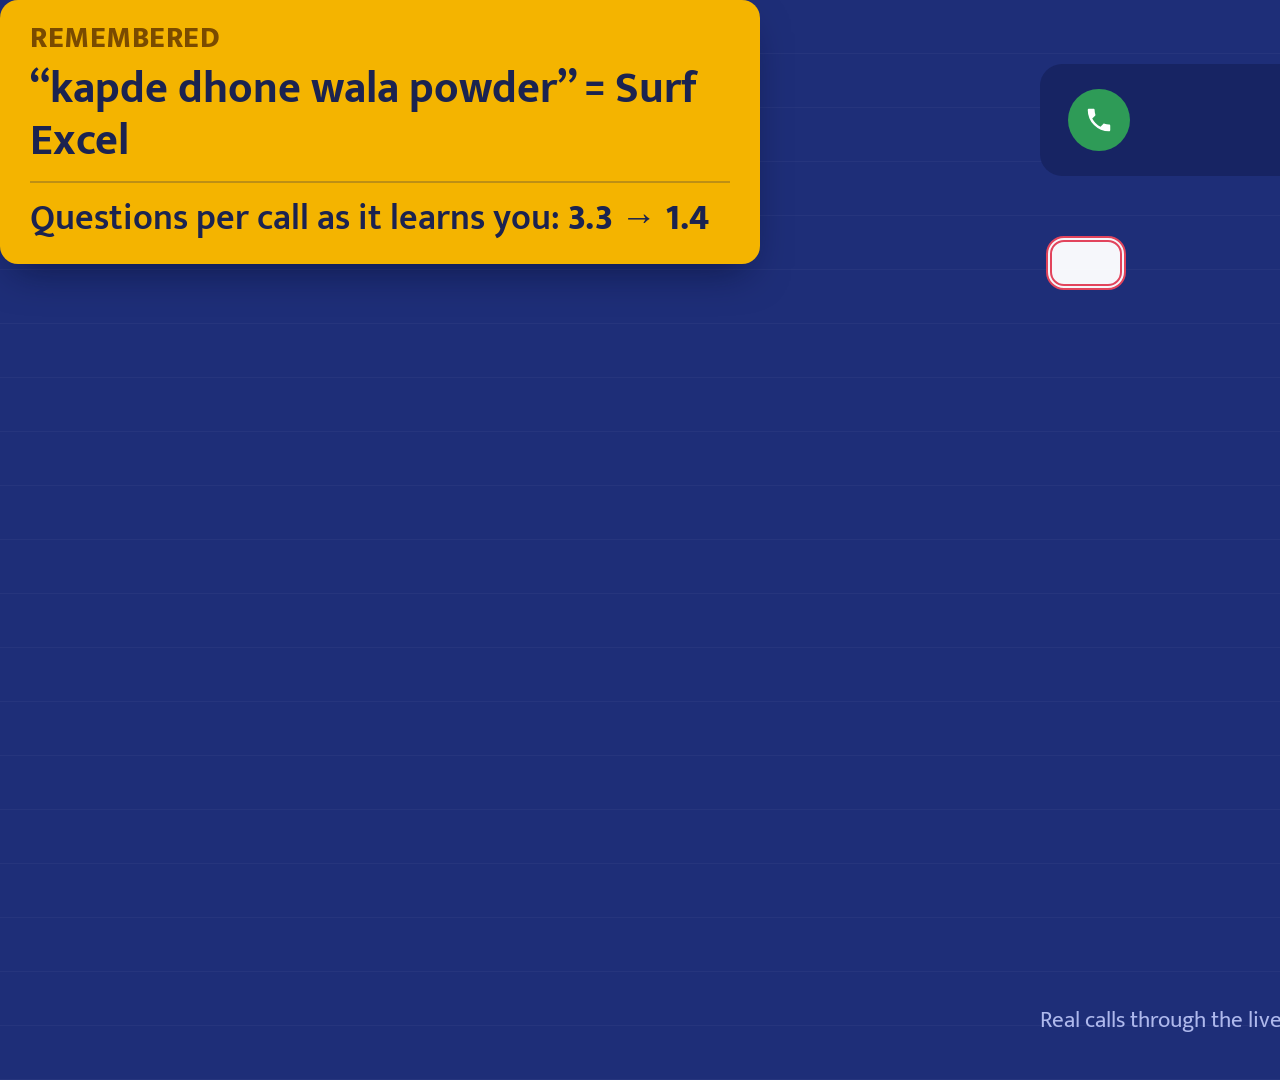
<file: video/film.html>
<!doctype html>
<html><head><meta charset="utf-8">
<link href="https://fonts.googleapis.com/css2?family=Kalam&family=Mukta:wght@400;500;600;700;800&family=Tiro+Devanagari+Hindi&display=swap" rel="stylesheet">
<style>
/* BharatVoice launch film, 1920x1080. Khata palette: neel ink-blue, haldi, margin red, paper. */
:root { --neel: #1e2e78; --neel-2: #172463; --haldi: #f4b400; --red: #e2445c; --paper: #fdfeff; --mute: #aeb8ec; --soft: #c9d2ff; }
* { box-sizing: border-box; }
html, body { margin: 0; width: 1920px; height: 1080px; overflow: hidden; background: var(--neel); font-family: Mukta, sans-serif; }
body { background-image: repeating-linear-gradient(to bottom, transparent 0 53px, rgba(255,255,255,.035) 53px 54px); }

/* the real app, recorded: parchi + call state */
.cam { position: absolute; left: 70px; top: 52px; width: 886px; height: 976px; overflow: hidden; }
.cam img { position: absolute; transform-origin: 0 0; }

/* right column */
.right { position: absolute; left: 1040px; top: 0; width: 810px; height: 1080px; }
.call { position: absolute; top: 64px; left: 0; right: 0; height: 112px; display: flex; align-items: center; gap: 22px;
        background: var(--neel-2); border-radius: 22px; padding: 0 28px; }
.call .ic { width: 62px; height: 62px; border-radius: 50%; background: #2e9b57; flex: none; display: grid; place-items: center; }
.call .ic svg { width: 30px; height: 30px; }
.call .ic.ring { background: var(--haldi); }
.call .who { flex: 1; min-width: 0; }
.call .who b { display: block; font: 600 33px/1.15 Mukta; color: var(--paper); white-space: nowrap; }
.call .who span { display: block; font: 500 24px/1.3 Mukta; color: var(--mute); }
.call canvas { width: 230px; height: 64px; flex: none; }

.stamp { position: absolute; top: 236px; left: 6px; padding: 18px 34px 14px; border: 6px double var(--red); border-radius: 18px;
         color: var(--red); background: rgba(253, 254, 255, .97); transform-origin: 30% 60%; }
.stamp .d { font: 400 104px/1 'Tiro Devanagari Hindi'; display: block; }
.stamp .e { font: 700 54px/1.1 Mukta; display: block; margin-top: 10px; color: #9e1328; letter-spacing: -.3px; }

.lines { position: absolute; left: 0; right: 0; bottom: 118px; }
.line { margin-top: 26px; }
.line b { display: block; font: 600 28px/1.2 Mukta; margin-bottom: 6px; }
.line b.shop { color: var(--haldi); } .line b.caller { color: var(--mute); }
.line p { margin: 0; font: 600 60px/1.16 Mukta; color: var(--paper); }
.line.old p { font-size: 36px; font-weight: 500; color: var(--soft); }
.line p .w { opacity: 0; } .line p .w.on { opacity: 1; }
.note { position: absolute; left: 0; right: 0; bottom: 44px; font: 400 23px/1.3 Mukta; color: var(--mute); }

/* memory callout, pinned under the remembered line on the parchi */
.callout { position: absolute; width: 760px; padding: 22px 30px 24px; background: var(--haldi); color: #1b2350;
           border-radius: 18px; box-shadow: 0 18px 40px -14px rgba(5, 10, 40, .6); transform-origin: 12% 0; }
.callout::before { content: ""; position: absolute; left: 74px; top: -18px; border: 18px solid transparent;
                   border-top: 0; border-bottom-color: var(--haldi); }
.callout b { display: block; font: 800 30px/1.1 Mukta; letter-spacing: .5px; color: #7a4b00; }
.callout p { margin: 8px 0 0; font: 700 44px/1.18 Mukta; }
.callout p.stat { margin-top: 14px; padding-top: 14px; border-top: 2px solid rgba(27, 35, 80, .25); font: 600 36px/1.2 Mukta; }
.callout p.stat em { font-style: normal; font-weight: 800; }
.progress { position: absolute; left: 0; top: 0; height: 8px; background: var(--haldi); }

/* end sequence */
.end { position: absolute; inset: 0; background: var(--neel); display: none; }
.built { position: absolute; left: 150px; top: 150px; }
.built h2 { margin: 0 0 40px; font: 600 46px Mukta; color: var(--mute); }
.built .row { display: flex; align-items: baseline; gap: 34px; margin-bottom: 30px; }
.built .row b { font: 800 112px/1 Mukta; color: var(--paper); width: 520px; letter-spacing: -2px; }
.built .row span { font: 500 44px/1.2 Mukta; color: var(--soft); max-width: 960px; }
.cta { position: absolute; left: 150px; top: 120px; right: 150px; }
.cta .mark { font: 800 170px/1 Mukta; color: var(--paper); letter-spacing: -4px; }
.cta .mark small { font: 400 64px 'Tiro Devanagari Hindi'; color: var(--mute); letter-spacing: 0; margin-left: 28px; }
.cta .lede { margin: 34px 0 54px; font: 500 58px/1.15 Mukta; color: var(--paper); }
.cta .lede em { font: 400 64px Kalam; color: var(--haldi); font-style: normal; }
.cta .pill { display: inline-block; font: 700 52px Mukta; color: var(--neel); background: var(--haldi); padding: 24px 46px; border-radius: 999px; }
.cta .tags { margin-top: 34px; font: 600 36px Mukta; color: var(--paper); }
.cta .credit { margin-top: 40px; font: 600 40px/1.25 Mukta; color: var(--paper); }
.cta .credit span { display: block; font: 500 32px/1.3 Mukta; color: var(--soft); }
.cta .fine { margin-top: 14px; font: 400 28px/1.35 Mukta; color: var(--mute); }
</style></head>
<body>
<div class="cam"><img id="cam"></div>
<div class="right">
  <div class="call"><div class="ic" id="ic"><svg viewBox="0 0 24 24" fill="#fdfeff"><path d="M6.6 10.8a15.1 15.1 0 0 0 6.6 6.6l2.2-2.2c.3-.3.7-.4 1-.2 1.1.4 2.3.6 3.6.6.6 0 1 .4 1 1V20c0 .6-.4 1-1 1A17 17 0 0 1 3 4c0-.6.4-1 1-1h3.5c.6 0 1 .4 1 1 0 1.3.2 2.5.6 3.6.1.3 0 .7-.2 1z"/></svg></div>
    <div class="who"><b id="callT"></b><span id="callS"></span></div><canvas id="wave" width="460" height="128"></canvas></div>
  <div class="stamp" id="stamp"><span class="d" id="stD"></span><span class="e" id="stE"></span></div>
  <div class="lines" id="lines"></div>
  <div class="note" id="note">Real calls through the live app. Callers voiced by Gnani Timbre. Pauses trimmed.</div>
</div>
<div class="callout" id="callout"><b>REMEMBERED</b><p>“kapde dhone wala powder” = Surf Excel</p>
  <p class="stat">Questions per call as it learns you: <em>3.3 → 1.4</em></p></div>
<div class="progress" id="prog"></div>
<div class="end" id="end">
  <div class="built" id="built"><h2>Built on Gnani.ai</h2>
    <div class="row"><b>Prisma</b><span>hears Hinglish, Hindi and Haryanvi on a phone line</span></div>
    <div class="row"><b>Timbre</b><span>gives Munshi ji his voice</span></div>
    <div class="row"><b>Evon v3.3</b><span>understands items described, not named</span></div></div>
  <div class="cta" id="cta"><div class="mark">BharatVoice<small>भारतवॉइस</small></div>
    <p class="lede">An AI <em>munshi</em> for the phone of every kirana.</p>
    <div class="pill">Call Munshi ji yourself: link in the post</div>
    <div class="credit">Built solo by Deepanshu Mehta<span>github.com/Deepanshu-Mehta/bharatvoice-kirana</span></div>
    <div class="tags">#GnaniAI #GreatIndianAIInternshipChallenge</div>
    <div class="fine">Real calls through the live app. Callers voiced by Gnani Timbre. Pauses trimmed.</div></div>
</div>
<script>
const $ = (id) => document.getElementById(id);
const ease = (x) => { x = Math.min(1, Math.max(0, x)); return x * x * (3 - 2 * x); };
const back = (x) => { x = Math.min(1, Math.max(0, x)); const c = 1.9; return 1 + (c + 1) * Math.pow(x - 1, 3) + c * Math.pow(x - 1, 2); };
let lastSrc = "", lastLines = "";
window.apply = async (s) => {
  $("prog").style.width = (1920 * s.progress) + "px";
  const end = s.end;
  $("end").style.display = end ? "block" : "none";
  if (end) {
    const b = end.phase === 1, k = end.k;
    $("built").style.display = b ? "block" : "none"; $("cta").style.display = b ? "none" : "block";
    const els = b ? [$("built").querySelector("h2"), ...$("built").querySelectorAll(".row")] : [...$("cta").children];
    els.forEach((el, i) => { const e = ease((k - i * 0.22) / 0.4); el.style.opacity = e; el.style.transform = `translateY(${(1 - e) * 26}px)`; });
    $("end").style.opacity = ease(end.fade);
    if (end.fade >= 1) return;
  }
  const img = $("cam");
  if (s.img !== lastSrc) { img.src = s.img; lastSrc = s.img; await img.decode().catch(() => {}); }
  img.style.transform = `translate(${s.left}px, ${s.top}px) scale(${s.scale})`;
  $("callT").textContent = s.call.t; $("callS").textContent = s.call.s;
  $("ic").classList.toggle("ring", !!s.call.ring);
  $("ic").style.transform = s.call.ring ? `rotate(${Math.sin(s.call.ringPhase * 40) * 14}deg)` : "none";
  const cv = $("wave"), g = cv.getContext("2d"); g.clearRect(0, 0, cv.width, cv.height);
  s.wave.forEach((v, i) => {
    const h = Math.max(6, Math.min(1, v.l) * 120); g.fillStyle = v.c;
    g.beginPath(); g.roundRect(i * 11.5 + 2, (128 - h) / 2, 7, h, 3.5); g.fill();
  });
  const st = $("stamp");
  if (s.stamp) {
    $("stD").textContent = s.stamp.d; $("stE").textContent = s.stamp.e;
    const k = s.stamp.k, sc = 1.9 - 0.9 * back(k / 0.32);
    st.style.opacity = Math.min(ease(k / 0.12), 1 - ease(s.stamp.out)) * 0.98;
    st.style.transform = `rotate(${-5 + s.stamp.tilt}deg) scale(${k < 0.32 ? sc : 1})`;
  } else st.style.opacity = 0;
  const key = JSON.stringify(s.lines.map((l) => [l.who, l.text, l.old]));
  if (key !== lastLines) {
    $("lines").innerHTML = s.lines.map((l) => `<div class="line${l.old ? " old" : ""}"><b class="${l.cls}">${l.who}</b><p>${
      l.text.split(" ").map((w) => `<span class="w">${w.replace(/&/g, "&amp;").replace(/</g, "&lt;")}</span>`).join(" ")}</p></div>`).join("");
    lastLines = key;
  }
  [...$("lines").children].forEach((el, i) => {
    const l = s.lines[i]; el.style.opacity = l.alpha;
    el.querySelectorAll(".w").forEach((w, j) => w.classList.toggle("on", l.old || j < l.shown));
  });
  $("note").style.opacity = s.note;
  const co = $("callout");
  if (s.callout) {
    const k = s.callout.k, e = back(k / 0.35);
    co.style.left = s.callout.x + "px"; co.style.top = (s.callout.y + 18) + "px";
    co.style.opacity = Math.min(ease(k / 0.15), 1 - ease(s.callout.out));
    co.style.transform = `scale(${0.6 + 0.4 * Math.min(e, 1.04)})`;
    co.querySelector(".stat").style.opacity = ease((k - 0.9) / 0.3);
  } else co.style.opacity = 0;
};
window.ready = () => document.fonts.ready.then(() => true);
</script>
</body></html>
</file>
